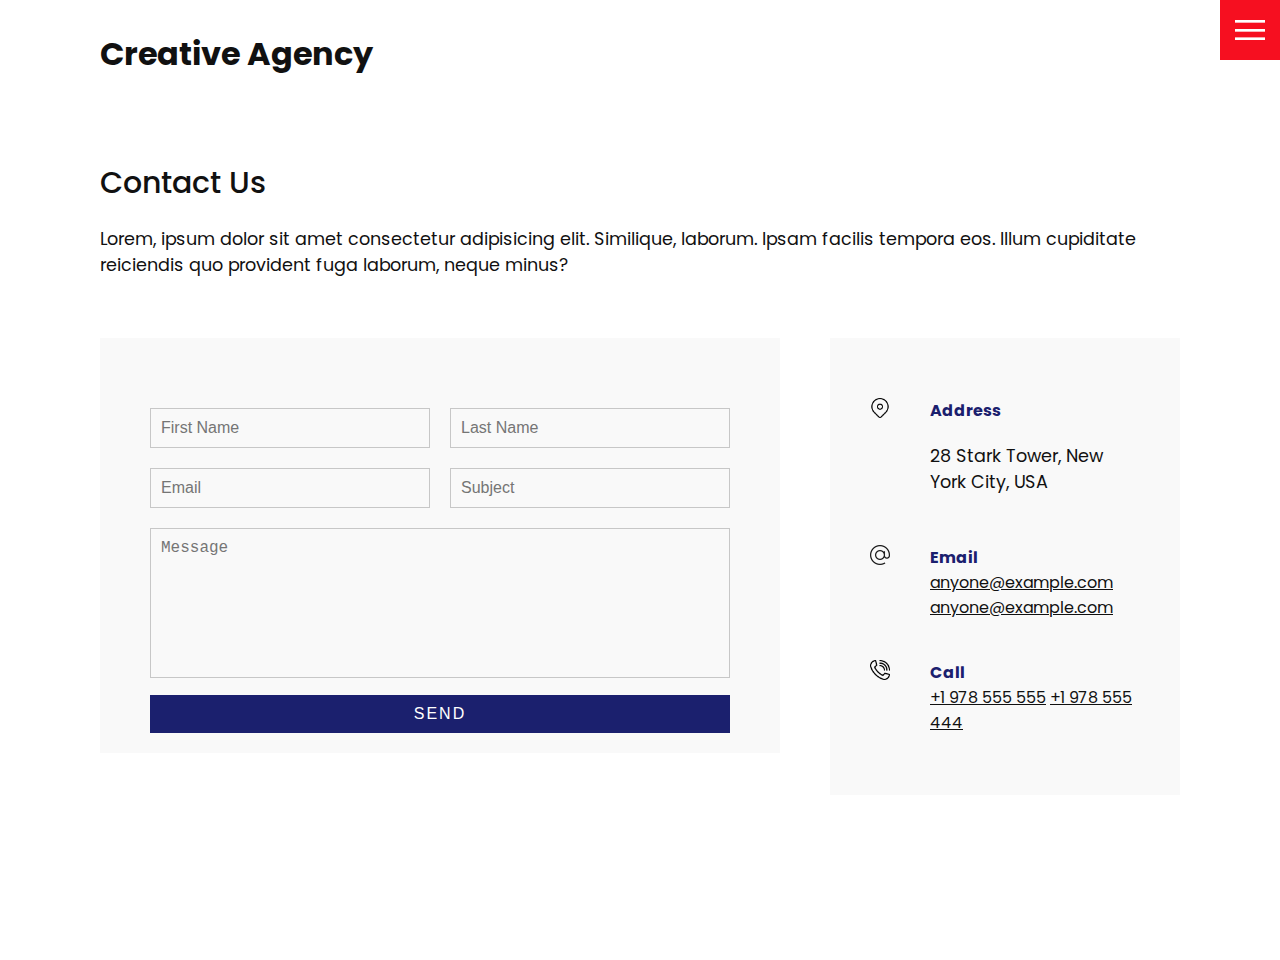
<file: contact.html>
<!DOCTYPE html>
<html lang="en">
  <head>
    <meta charset="UTF-8" />
    <meta http-equiv="X-UA-Compatible" content="IE=edge" />
    <meta name="viewport" content="width=device-width, initial-scale=1.0" />
    <link rel="stylesheet" href="style.css" />
    <title>Creative Agency</title>
  </head>
  <body>
    <header>
      <div class="logo">Creative Agency</div>
      <div class="toggle"></div>
      <div class="navigation">
        <ul>
          <li><a href="index.html">Home</a></li>
          <li><a href="services.html">Services</a></li>
          <li><a href="work.html">Work</a></li>
          <li><a href="contact.html">Contact</a></li>
        </ul>
        <div class="social-bar">
          <ul>
            <li>
              <a href="https://facebook.com">
                <img src="images/facebook.png" target="_blank" alt=""
              /></a>
            </li>
            <li>
              <a href="https://twitter.com">
                <img src="images/twitter.png" target="_blank" alt=""
              /></a>
            </li>
            <li>
              <a href="https://instagram.com">
                <img src="images/instagram.png" target="_blank" alt=""
              /></a>
            </li>
          </ul>
          <a href="mailto:you@email.com" class="email-icon">
            <img src="images/email.png" alt="" />
          </a>
        </div>
      </div>
    </header>

    <section>
      <div class="title">
        <h1>Contact Us</h1>
        <p>
          Lorem, ipsum dolor sit amet consectetur adipisicing elit. Similique,
          laborum. Ipsam facilis tempora eos. Illum cupiditate reiciendis quo
          provident fuga laborum, neque minus?
        </p>
      </div>
      <div class="contact">
        <div class="contact-form">
          <form>
            <div class="row">
              <div class="input50">
                <input type="text" placeholder="First Name" />
              </div>
              <div class="input50">
                <input type="text" placeholder="Last Name" />
              </div>
            </div>
            <div class="row">
              <div class="input50">
                <input type="text" placeholder="Email" />
              </div>
              <div class="input50">
                <input type="text" placeholder="Subject" />
              </div>
            </div>
            <div class="row">
              <div class="input100">
                <textarea placeholder="Message"></textarea>
              </div>
            </div>
            <div class="row">
              <div class="input100">
                <input type="submit" value="Send" />
              </div>
            </div>
          </form>
        </div>

        <div class="contact-info">
          <div class="info-box">
            <img src="images/address.png" class="contact-icon" alt="" />
            <div class="details">
              <h4>Address</h4>
              <p>28 Stark Tower, New York City, USA</p>
            </div>
          </div>
          <div class="info-box">
            <img src="images/email.png" class="contact-icon" alt="" />
            <div class="details">
              <h4>Email</h4>
              <a href="mailto:anyone@example.com">anyone@example.com</a>
              <a href="mailto:anyone@example.com">anyone@example.com</a>
            </div>
          </div>
          <div class="info-box">
            <img src="images/call.png" class="contact-icon" alt="" />
            <div class="details">
              <h4>Call</h4>
              <a href="tel:19785555555">+1 978 555 555</a>
              <a href="tel:19785555444">+1 978 555 444</a>
            </div>
          </div>
        </div>
      </div>
    </section>

    <script src="script.js"></script>
  </body>
</html>
</file>
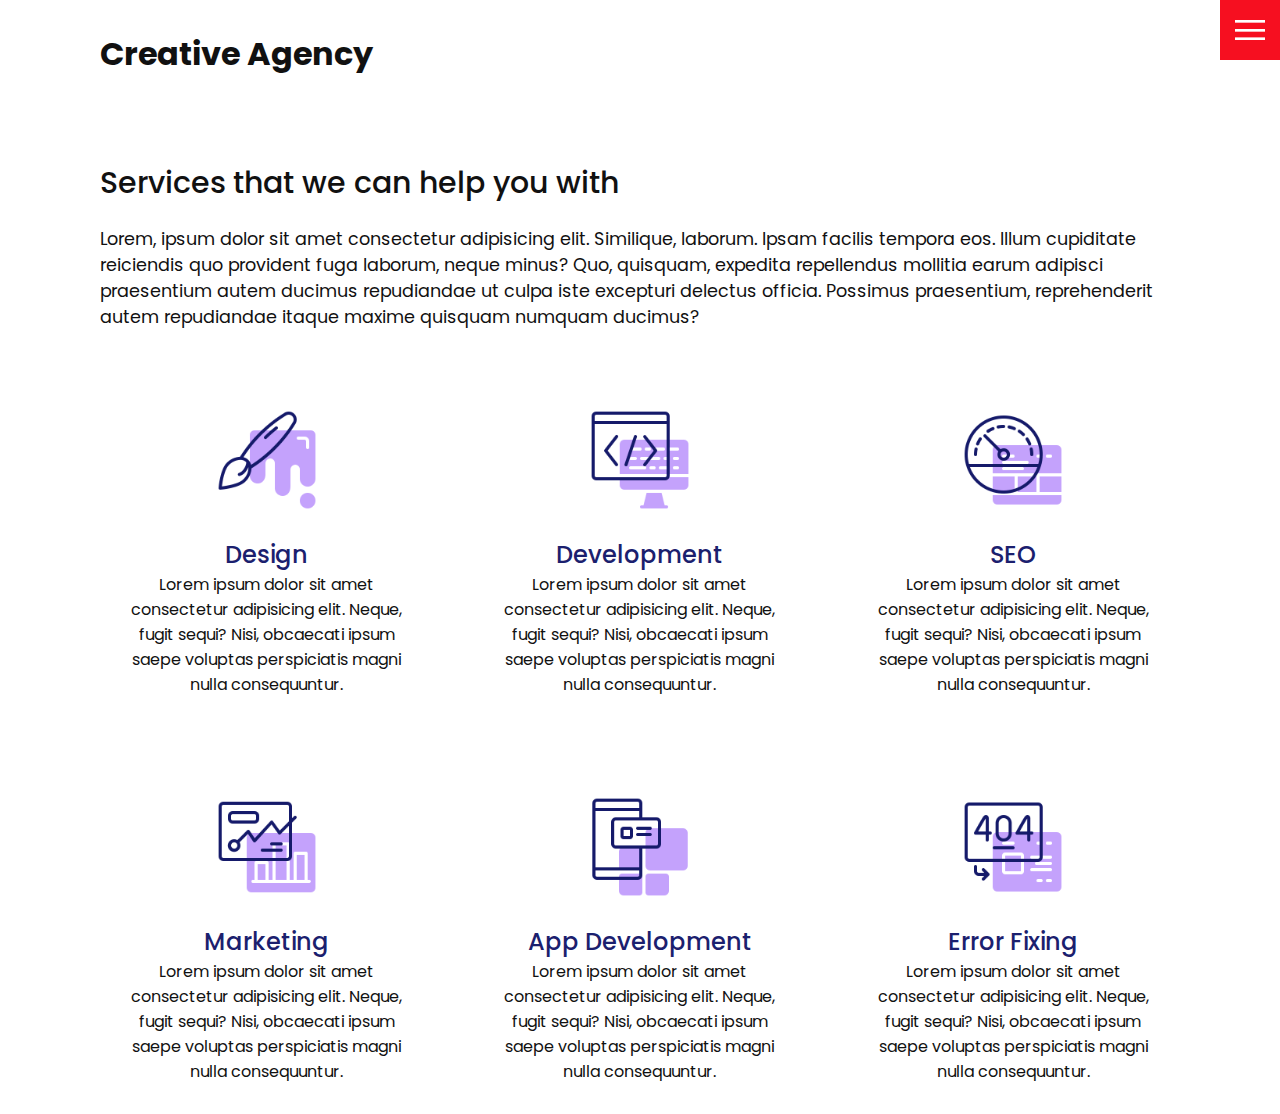
<file: services.html>
<!DOCTYPE html>
<html lang="en">
  <head>
    <meta charset="UTF-8" />
    <meta http-equiv="X-UA-Compatible" content="IE=edge" />
    <meta name="viewport" content="width=device-width, initial-scale=1.0" />
    <link rel="stylesheet" href="style.css" />
    <title>Creative Agency</title>
  </head>
  <body>
    <header>
      <div class="logo">Creative Agency</div>
      <div class="toggle"></div>
      <div class="navigation">
        <ul>
          <li><a href="index.html">Home</a></li>
          <li><a href="services.html">Services</a></li>
          <li><a href="work.html">Work</a></li>
          <li><a href="contact.html">Contact</a></li>
        </ul>
        <div class="social-bar">
          <ul>
            <li>
              <a href="https://facebook.com">
                <img src="images/facebook.png" target="_blank" alt=""
              /></a>
            </li>
            <li>
              <a href="https://twitter.com">
                <img src="images/twitter.png" target="_blank" alt=""
              /></a>
            </li>
            <li>
              <a href="https://instagram.com">
                <img src="images/instagram.png" target="_blank" alt=""
              /></a>
            </li>
          </ul>
          <a href="mailto:you@email.com" class="email-icon">
            <img src="images/email.png" alt="" />
          </a>
        </div>
      </div>
    </header>

    <section>
      <div class="title">
        <h1>Services that we can help you with</h1>
        <p>
          Lorem, ipsum dolor sit amet consectetur adipisicing elit. Similique,
          laborum. Ipsam facilis tempora eos. Illum cupiditate reiciendis quo
          provident fuga laborum, neque minus? Quo, quisquam, expedita
          repellendus mollitia earum adipisci praesentium autem ducimus
          repudiandae ut culpa iste excepturi delectus officia. Possimus
          praesentium, reprehenderit autem repudiandae itaque maxime quisquam
          numquam ducimus?
        </p>
      </div>
      <div class="services">
        <div class="service">
          <div class="icon">
            <img src="images/001.png" alt="" />
          </div>
          <h2>Design</h2>
          Lorem ipsum dolor sit amet consectetur adipisicing elit. Neque, fugit
          sequi? Nisi, obcaecati ipsum saepe voluptas perspiciatis magni nulla
          consequuntur.
        </div>
        <div class="service">
          <div class="icon">
            <img src="images/002.png" alt="" />
          </div>
          <h2>Development</h2>
          Lorem ipsum dolor sit amet consectetur adipisicing elit. Neque, fugit
          sequi? Nisi, obcaecati ipsum saepe voluptas perspiciatis magni nulla
          consequuntur.
        </div>
        <div class="service">
          <div class="icon">
            <img src="images/003.png" alt="" />
          </div>
          <h2>SEO</h2>
          Lorem ipsum dolor sit amet consectetur adipisicing elit. Neque, fugit
          sequi? Nisi, obcaecati ipsum saepe voluptas perspiciatis magni nulla
          consequuntur.
        </div>
        <div class="service">
          <div class="icon">
            <img src="images/004.png" alt="" />
          </div>
          <h2>Marketing</h2>
          Lorem ipsum dolor sit amet consectetur adipisicing elit. Neque, fugit
          sequi? Nisi, obcaecati ipsum saepe voluptas perspiciatis magni nulla
          consequuntur.
        </div>
        <div class="service">
          <div class="icon">
            <img src="images/005.png" alt="" />
          </div>
          <h2>App Development</h2>
          Lorem ipsum dolor sit amet consectetur adipisicing elit. Neque, fugit
          sequi? Nisi, obcaecati ipsum saepe voluptas perspiciatis magni nulla
          consequuntur.
        </div>
        <div class="service">
          <div class="icon">
            <img src="images/006.png" alt="" />
          </div>
          <h2>Error Fixing</h2>
          Lorem ipsum dolor sit amet consectetur adipisicing elit. Neque, fugit
          sequi? Nisi, obcaecati ipsum saepe voluptas perspiciatis magni nulla
          consequuntur.
        </div>
      </div>
    </section>
    <script src="script.js"></script>
  </body>
</html>
</file>
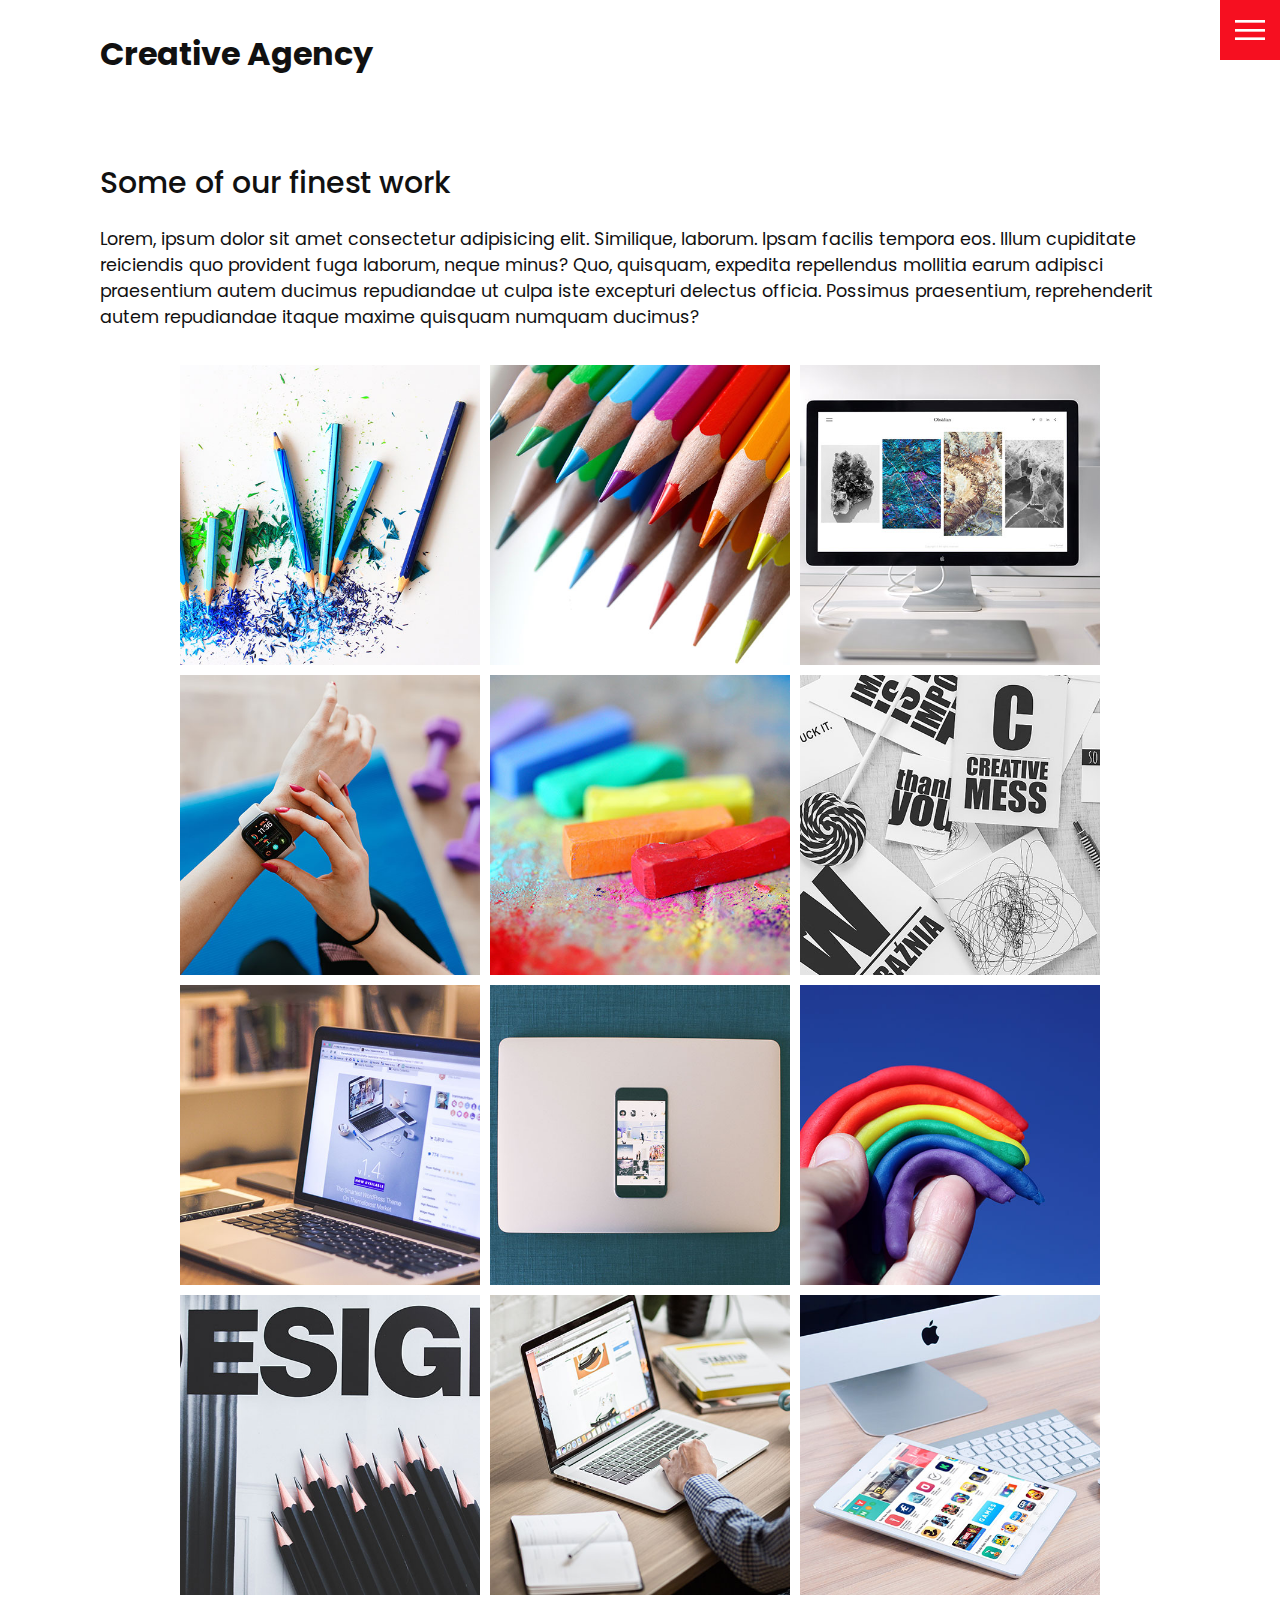
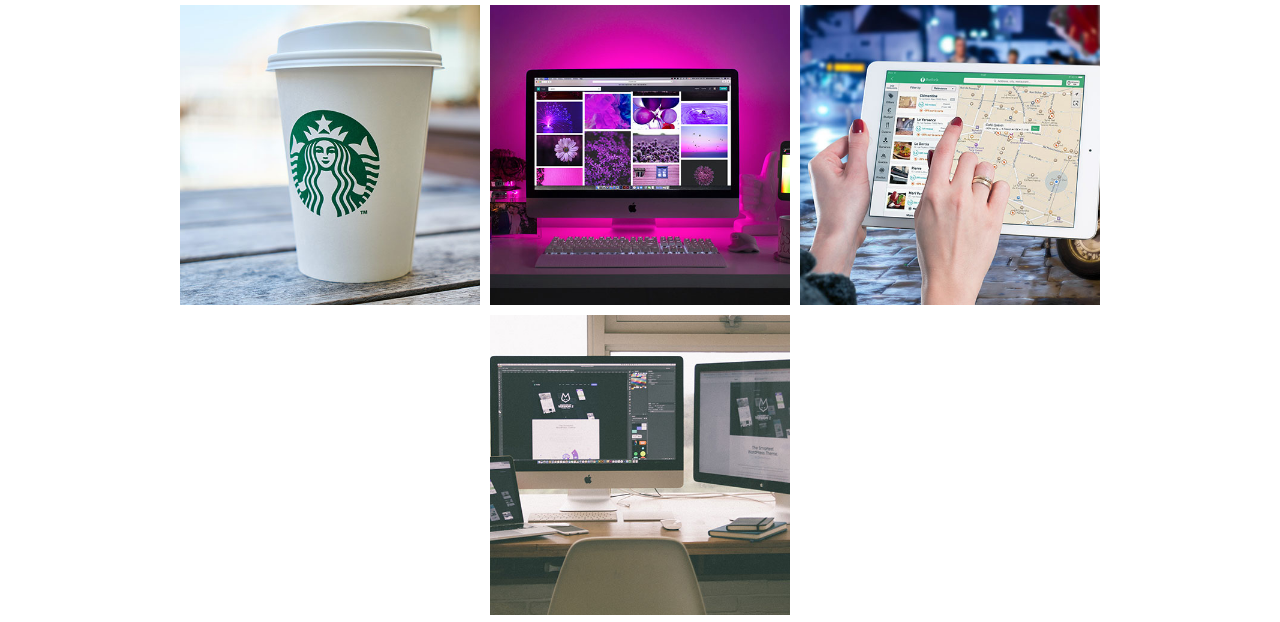
<file: work.html>
<!DOCTYPE html>
<html lang="en">
  <head>
    <meta charset="UTF-8" />
    <meta http-equiv="X-UA-Compatible" content="IE=edge" />
    <meta name="viewport" content="width=device-width, initial-scale=1.0" />
    <link rel="stylesheet" href="style.css" />
    <title>Creative Agency</title>
  </head>
  <body>
    <header>
      <div class="logo">Creative Agency</div>
      <div class="toggle"></div>
      <div class="navigation">
        <ul>
          <li><a href="index.html">Home</a></li>
          <li><a href="services.html">Services</a></li>
          <li><a href="work.html">Work</a></li>
          <li><a href="contact.html">Contact</a></li>
        </ul>
        <div class="social-bar">
          <ul>
            <li>
              <a href="https://facebook.com">
                <img src="images/facebook.png" target="_blank" alt=""
              /></a>
            </li>
            <li>
              <a href="https://twitter.com">
                <img src="images/twitter.png" target="_blank" alt=""
              /></a>
            </li>
            <li>
              <a href="https://instagram.com">
                <img src="images/instagram.png" target="_blank" alt=""
              /></a>
            </li>
          </ul>
          <a href="mailto:you@email.com" class="email-icon">
            <img src="images/email.png" alt="" />
          </a>
        </div>
      </div>
    </header>

    <section>
      <div class="title">
        <h1>Some of our finest work</h1>
        <p>
          Lorem, ipsum dolor sit amet consectetur adipisicing elit. Similique,
          laborum. Ipsam facilis tempora eos. Illum cupiditate reiciendis quo
          provident fuga laborum, neque minus? Quo, quisquam, expedita
          repellendus mollitia earum adipisci praesentium autem ducimus
          repudiandae ut culpa iste excepturi delectus officia. Possimus
          praesentium, reprehenderit autem repudiandae itaque maxime quisquam
          numquam ducimus?
        </p>
      </div>

      <div class="portfolio">
        <div class="item">
          <img src="images/portfolio-item1.jpg" alt="" />
          <div class="action">
            <a href="#">Launch</a>
          </div>
        </div>
        <div class="item">
          <img src="images/portfolio-item2.jpg" alt="" />
          <div class="action">
            <a href="#">Launch</a>
          </div>
        </div>
        <div class="item">
          <img src="images/portfolio-item3.jpg" alt="" />
          <div class="action">
            <a href="#">Launch</a>
          </div>
        </div>
        <div class="item">
          <img src="images/portfolio-item4.jpg" alt="" />
          <div class="action">
            <a href="#">Launch</a>
          </div>
        </div>
        <div class="item">
          <img src="images/portfolio-item5.jpg" alt="" />
          <div class="action">
            <a href="#">Launch</a>
          </div>
        </div>
        <div class="item">
          <img src="images/portfolio-item6.jpg" alt="" />
          <div class="action">
            <a href="#">Launch</a>
          </div>
        </div>
        <div class="item">
          <img src="images/portfolio-item7.jpg" alt="" />
          <div class="action">
            <a href="#">Launch</a>
          </div>
        </div>
        <div class="item">
          <img src="images/portfolio-item8.jpg" alt="" />
          <div class="action">
            <a href="#">Launch</a>
          </div>
        </div>
        <div class="item">
          <img src="images/portfolio-item9.jpg" alt="" />
          <div class="action">
            <a href="#">Launch</a>
          </div>
        </div>
        <div class="item">
          <img src="images/portfolio-item10.jpg" alt="" />
          <div class="action">
            <a href="#">Launch</a>
          </div>
        </div>
        <div class="item">
          <img src="images/portfolio-item11.jpg" alt="" />
          <div class="action">
            <a href="#">Launch</a>
          </div>
        </div>
        <div class="item">
          <img src="images/portfolio-item12.jpg" alt="" />
          <div class="action">
            <a href="#">Launch</a>
          </div>
        </div>
        <div class="item">
          <img src="images/portfolio-item13.jpg" alt="" />
          <div class="action">
            <a href="#">Launch</a>
          </div>
        </div>
        <div class="item">
          <img src="images/portfolio-item14.jpg" alt="" />
          <div class="action">
            <a href="#">Launch</a>
          </div>
        </div>
        <div class="item">
          <img src="images/portfolio-item15.jpg" alt="" />
          <div class="action">
            <a href="#">Launch</a>
          </div>
        </div>
        <div class="item">
          <img src="images/portfolio-item16.jpg" alt="" />
          <div class="action">
            <a href="#">Launch</a>
          </div>
        </div>
      </div>
    </section>

    <script src="script.js"></script>
  </body>
</html>
</file>
<file: style.css>
@import url('https://fonts.googleapis.com/css?family=Poppins:200,300,400,500,600,700,800,900&display=swap');

:root {
  --primary-color: #f60f20;
  --secondary-color: #1b206e;
}

/* Base Styles */
* {
  box-sizing: border-box;
  margin: 0;
  padding: 0;
}

html,
body {
  font-family: 'Poppins', sans-serif;
  color: #111;
}

h1 {
  font-size: 30px;
  font-weight: 500;
}

p {
  margin: 20px 0 10px;
  font-size: 1.1rem;
}

section {
  display: flex;
  flex-direction: column;
  height: 100vh;
  align-items: center;
  padding: 100px;
  margin-top: 60px;
}

section.home {
  flex-direction: row;
  margin-top: 0;
}

/* Button */
.btn {
  cursor: pointer;
  display: inline-block;
  background: var(--primary-color);
  color: #fff;
  text-decoration: none;
  padding: 10px 30px;
  margin: 20px 0;
  border: 0;
}

.btn:hover {
  transform: scale(0.98);
}

.logo {
  position: absolute;
  top: 30px;
  left: 100px;
  font-size: 2rem;
  font-weight: 700;
  z-index: 20;
}

/* Toggle */
.toggle {
  position: fixed;
  top: 0;
  right: 0;
  width: 60px;
  height: 60px;
  background: var(--primary-color) url(../images/menu.png);
  background-size: 30px;
  background-position: center;
  background-repeat: no-repeat;
  z-index: 20;
  cursor: pointer;
}

.toggle.active {
  background: var(--primary-color) url(../images/close.png);
  background-size: 25px;
  background-position: center;
  background-repeat: no-repeat;
}

/* Navigation */
.navigation {
  position: fixed;
  top: 0;
  left: 100%;
  width: 100%;
  height: 100%;
  background-color: #fff;
  z-index: 15;
  display: flex;
  justify-content: center;
  align-items: center;
}

.navigation.active {
  left: 0;
}

.navigation ul {
  position: relative;
}

.navigation ul li {
  position: relative;
  list-style: none;
  text-align: center;
}

.navigation ul li a {
  font-size: 2.2rem;
  color: #111;
  text-decoration: none;
  font-weight: 300;
}

.navigation ul li a:hover {
  color: var(--primary-color);
}

.navigation .social-bar {
  position: absolute;
  top: 0;
  left: 0;
  width: 60px;
  height: 100%;
  display: flex;
  justify-content: center;
  align-items: center;
}

.navigation .social-bar a {
  display: inline-block;
  transform: scale(0.5);
}

.navigation .email-icon {
  position: absolute;
  bottom: 20px;
  transform: scale(0.5);
}

/* Homepage */
.home-content {
  position: relative;
  z-index: 10;
  max-width: 600px;
}

.home-img {
  position: absolute;
  bottom: 0;
  right: 0;
  height: 110%;
}

/* Services Page */
.services {
  margin-top: 40px;
  display: grid;
  grid-template-columns: repeat(3, 1fr);
  gap: 40px;
  text-align: center;
}

.services .service {
  padding: 30px;
}

.services .service:hover {
  box-shadow: 0 10px 30px rgba(0, 0, 0, 0.1);
}

.services .service h2 {
  font-size: 24px;
  font-weight: 500;
  margin-top: 20px;
  color: var(--secondary-color);
}

.services .service .icon img {
  max-width: 100px;
}

/* Work Page */
.portfolio {
  display: flex;
  flex-wrap: wrap;
  justify-content: center;
  margin-top: 20px;
}

.portfolio .item {
  position: relative;
  width: 300px;
  height: 300px;
  margin: 5px;
}

.portfolio .item img {
  width: 100%;
  height: 100%;
}

.portfolio .item .action {
  position: absolute;
  top: 0;
  left: 0;
  width: 100%;
  height: 100%;
  background: rgba(0, 0, 0, 0.8);
  display: flex;
  justify-content: center;
  align-items: center;
  opacity: 0;
  transition: 0.5s;
}

.portfolio .item:hover .action {
  opacity: 1;
}

.portfolio .item .action a {
  display: inline-block;
  color: #fff;
  text-decoration: none;
  border: 1px solid #fff;
  padding: 5px 15px;
}

/* Contact */
.contact {
  position: relative;
  width: 100%;
  margin-top: 50px;
  display: flex;
  justify-content: space-between;
  align-items: flex-start;
}

.contact-form {
  position: relative;
  background: #f9f9f9;
  width: calc(100% - 400px);
  padding: 60px 40px 20px;
}

.contact-form form {
  width: 100%;
}

.contact-form .row {
  width: 100%;
  display: flex;
}

.contact-form .input50 {
  width: 50%;
  margin: 0 10px;
}

.contact-form .input100 {
  width: 100%;
  margin: 0 10px;
}

.contact-form .row input,
.contact-form .row textarea {
  position: relative;
  border: 1px solid rgba(0, 0, 0, 0.2);
  color: #111;
  background: transparent;
  width: 100%;
  padding: 10px;
  outline: none;
  font-size: 16px;
  font-weight: 300;
  margin: 10px 0;
  resize: none;
}

.contact-form .row textarea {
  height: 150px;
}

.contact-form .row input[type='submit'] {
  background-color: var(--secondary-color);
  color: #fff;
  margin: 0;
  text-transform: uppercase;
  letter-spacing: 2px;
  font-weight: 300;
  border: 0;
  cursor: pointer;
}

.contact-info {
  width: 350px;
  background: #f9f9f9;
  padding: 60px 40px 20px;
}

.contact-info .info-box {
  display: flex;
  align-items: flex-start;
  margin-bottom: 40px;
}

.contact-info .info-box .contact-icon {
  width: 20px;
  margin-right: 40px;
}

.contact-info .info-box .details h4 {
  color: var(--secondary-color);
}

.contact-info .info-box .details p,
.contact-info .info-box .details a {
  color: #111;
}

/* Media Queries - Large*/
@media (max-width: 1068px) {
  .home-img {
    display: none;
  }

  .logo {
    top: 10px;
    left: 40px;
    font-size: 1.5rem;
  }

  section {
    padding: 100px 40px;
  }

  .navigation ul li a {
    font-size: 2rem;
  }

  .services {
    grid-template-columns: repeat(2, 1fr);
  }

  .contact {
    flex-direction: column;
  }

  .contact-form {
    width: 100%;
    padding: 30px 30px 20px;
  }

  .contact-form .row {
    flex-direction: column;
  }

  .contact-form .input50,
  .contact-form .input100 {
    width: 100%;
    margin: 0;
  }

  .contact-info {
    width: 100%;
    margin-top: 20px;
    padding: 30px 30px 20px;
  }
}

/* Media Queries - Small*/
@media (max-width: 768px) {
  .services {
    grid-template-columns: 1fr;
  }

  .services .service {
    box-shadow: 0 10px 30px rgba(0, 0, 0, 0.1);
  }
}
</file>
